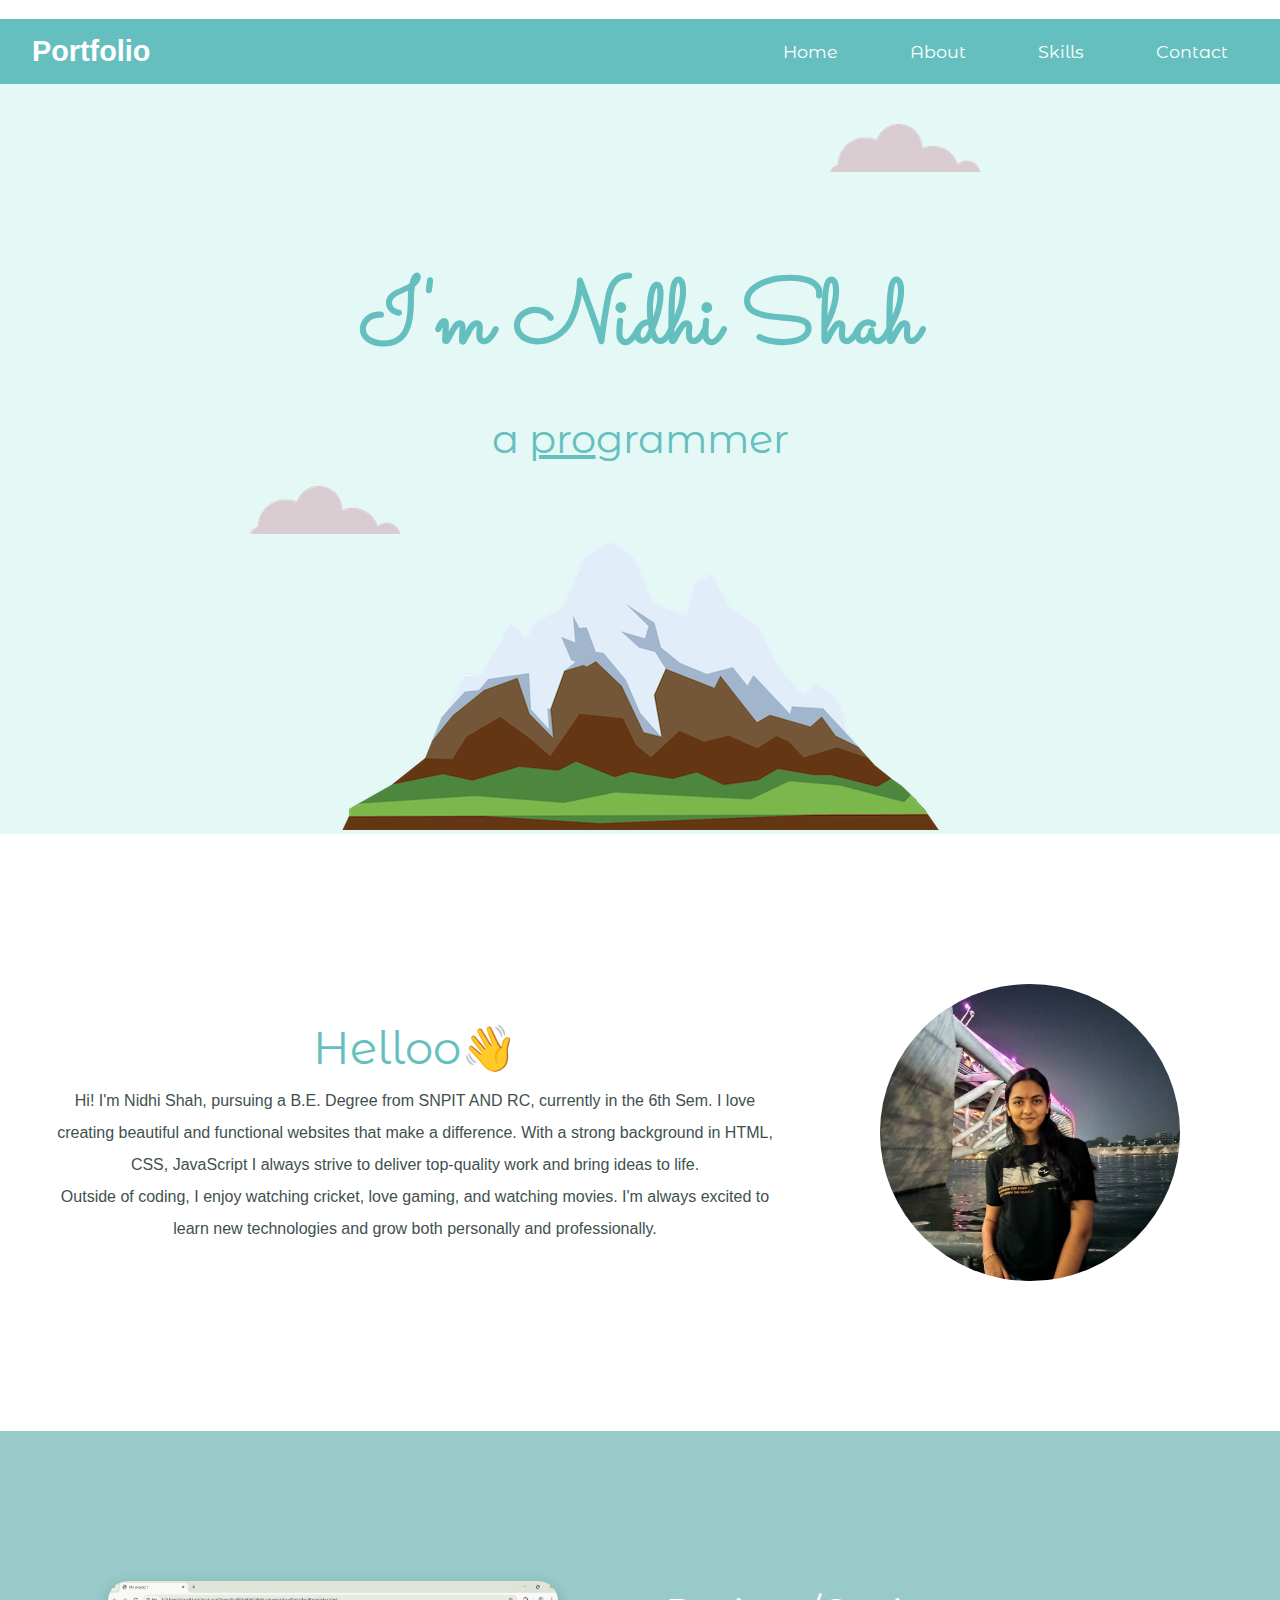
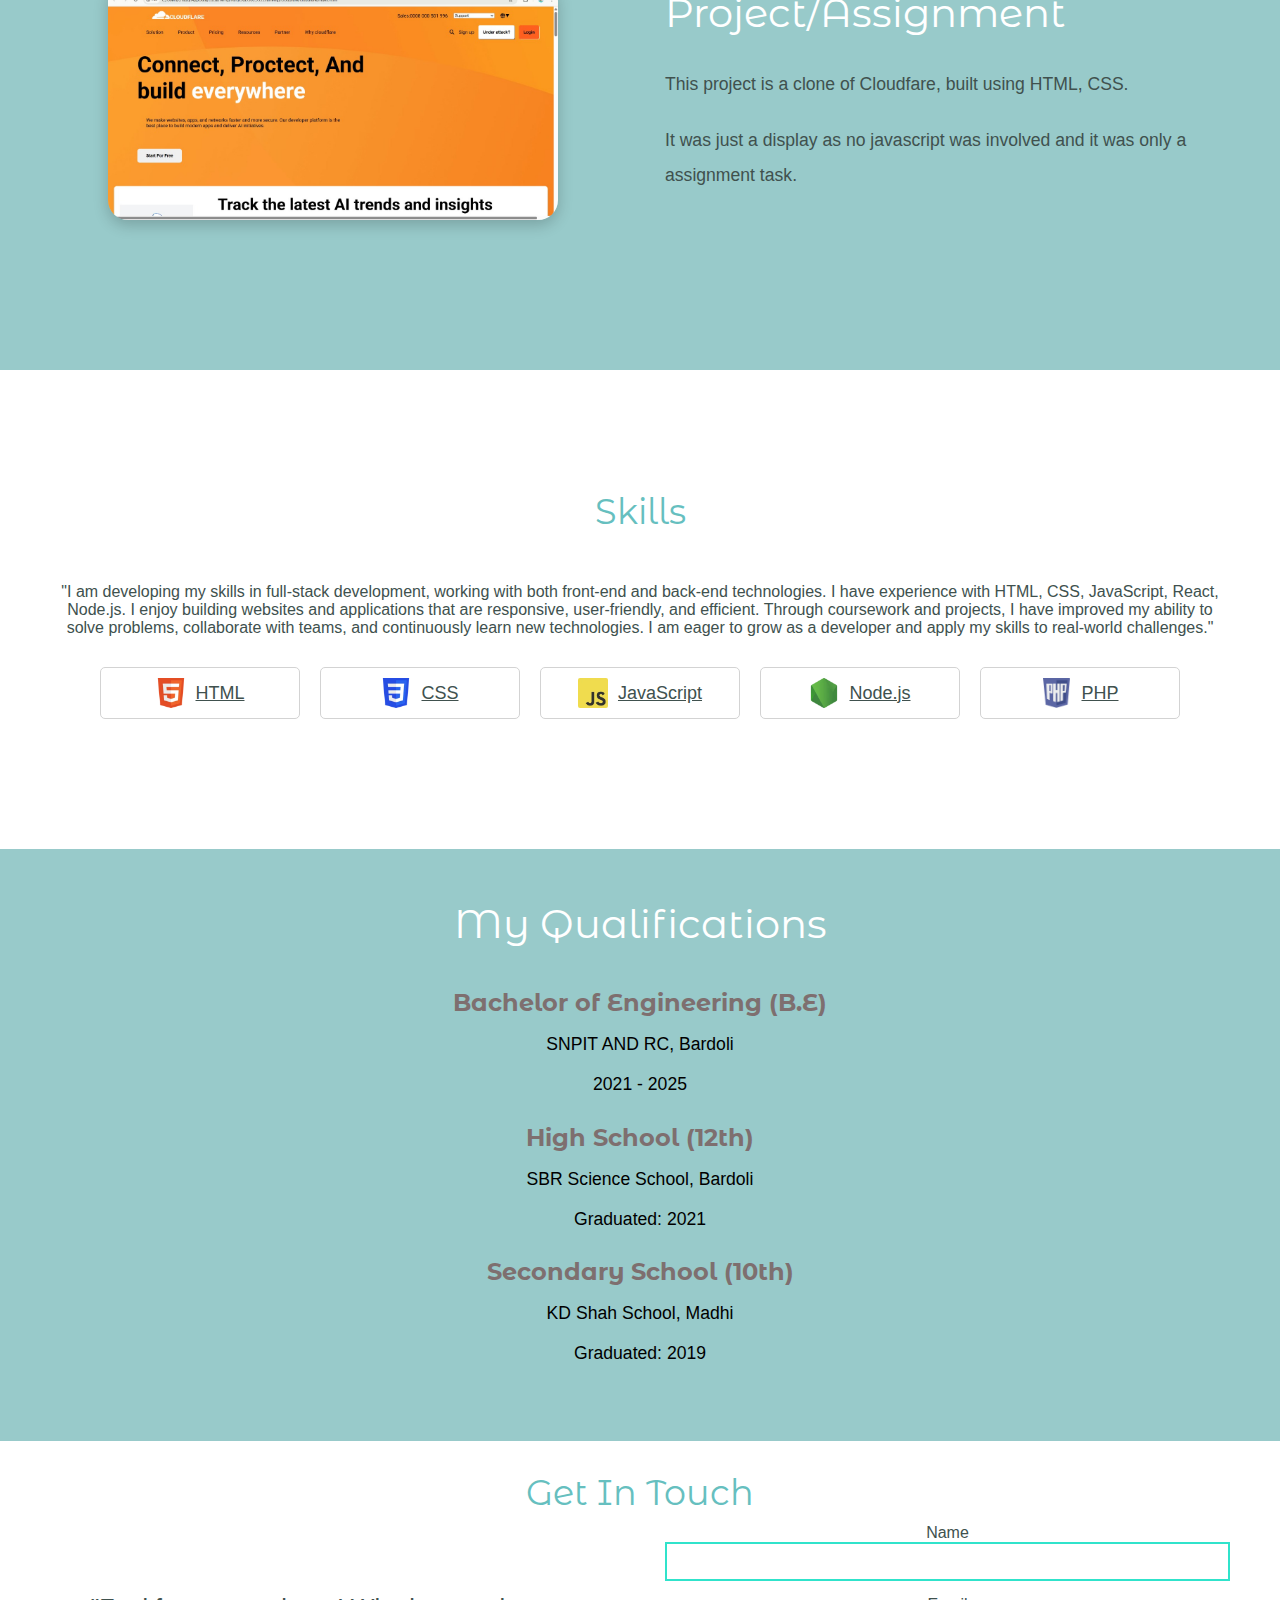
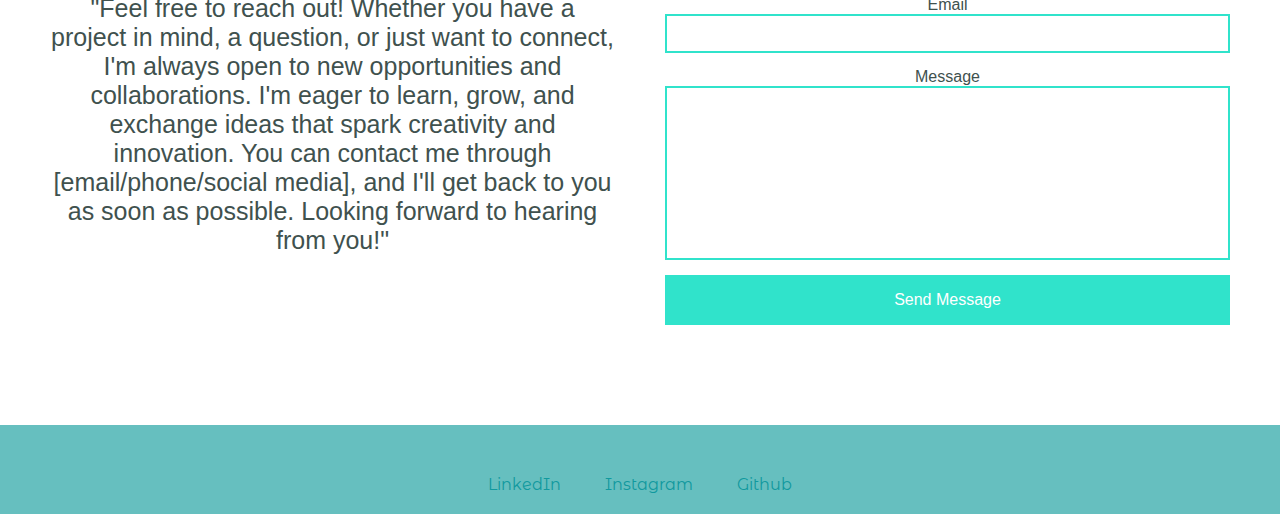
<file: index.html>
<!DOCTYPE html>
<html lang="en">
<head>
  <meta charset="UTF-8" />
  <meta name="viewport" content="width=device-width, initial-scale=1.0" />
  <title>Nidhi Shah</title>
  <link rel="stylesheet" href="./css/styles.css" />
  <link rel="icon" href="images/favicon.ico" />
  <link rel="preconnect" href="https://fonts.googleapis.com" />
  <link rel="preconnect" href="https://fonts.gstatic.com" crossorigin />
  <link
    href="https://fonts.googleapis.com/css2?family=Merriweather:ital@1&family=Montserrat+Alternates&family=Sacramento&display=swap"
    rel="stylesheet"
  />
</head>
<body>
   <!-- Move to up button -->
   <div class="scroll-button">
    <a href="#index"><i class="fas fa-arrow-up"></i></a>
  </div>

  <nav class="navbar">
    <div class="logo">Portfolio</div>
    <ul class="nav-links">
      <li><a href="#home">Home</a></li>
      <li><a href="#hero-section">About</a></li>
      <li><a href="#skills">Skills</a></li>
      <li><a href="#contact">Contact</a></li>
    </ul>
  </nav>
  <section class="home" id="home">
  <div class="top-container">
    <img class="top-cloud" src="./images/cloud.png" alt="" />
    <h1>I'm Nidhi Shah</h1>
    <h2>a <span>pro</span>grammer</h2>
    <img class="bottom-cloud" src="./images/cloud.png" alt="" />
    <img src="./images/mountain.png" alt="" />
  </div>

  <!-- Hero -->
  <section class="hero-section" id="hero-section">
    <div class="text">
      <h2>Helloo👋</h2>
      <p>Hi! I'm Nidhi Shah, pursuing a B.E. Degree from SNPIT AND RC, currently in the 6th Sem.
      I love creating beautiful and functional websites that make a difference. 
      With a strong background in HTML, CSS, JavaScript
      I always strive to deliver top-quality work and bring ideas to life.</p>
      
      <p>Outside of coding, I enjoy watching cricket, love gaming, and watching movies. 
      I'm always excited to learn new technologies and grow both personally and professionally.</p>
    </div>

    <div class="headshot">
      <img src="images/me.jpg" alt="Nidhi Shah">
    </div>
  </section>
  <!-- Project -->

   <section class="project-section">
  
    <div class="project-image">
      <img src="images/cf.jpg" alt="Project Screenshot">
    </div>
  
    <div class="project-details">
      <h2>Project/Assignment</h2>
      <p>This project is a clone of Cloudfare, built using HTML, CSS.</p>
      <p>
        It was just a display  as no javascript was involved and it was only a assignment task.
      </p>
      
    </div>
  
  </section>

  <!-- Skill -->

  <section id="skills" class="skills-section">
    <h2>Skills</h2>
    <div class="text">
      "I am developing my skills in full-stack development, working with both front-end and back-end technologies. 
      I have experience with HTML, CSS, JavaScript, React, Node.js. I enjoy building websites and applications 
      that are responsive, user-friendly, and efficient. Through coursework and projects, I have improved my ability 
      to solve problems, collaborate with teams, and continuously learn new technologies. I am eager to grow as a developer 
      and apply my skills to real-world challenges."
    </div>

    <div class="cells">
      <div class="cell">
        <img src="images/html-logo.webp" alt="html logo">
        <span>HTML</span>
      </div>
      <div class="cell">
        <img src="images/css-logo.webp" alt="css logo">
        <span>CSS</span>
      </div>
      <div class="cell">
        <img src="images/javascript-logo.webp" alt="javascript logo">
        <span>JavaScript</span>
      </div>
      <div class="cell">
        <img src="images/node-logo.webp" alt="node logo">
        <span>Node.js</span>
      </div>
      <div class="cell">
        <img src="images/php_logo.png" alt="PHP">
        <span>PHP</span>
      </div>
    </div>
  </section>
<!-- Qualification -->
  <section class="qualification">
    <h2>My Qualifications</h2>
    <div class="qualification-row">
      <h3>Bachelor of Engineering (B.E)</h3>
      <p>SNPIT AND RC, Bardoli</p>
      <p>2021 - 2025</p>
    </div>
    <div class="qualification-row">
      <h3>High School (12th)</h3>
      <p>SBR Science School, Bardoli</p>
      <p>Graduated: 2021</p>
    </div>
    <div class="qualification-row">
      <h3>Secondary School (10th)</h3>
      <p>KD Shah School, Madhi</p>
      <p>Graduated: 2019</p>
    </div>
  </section>

  <!-- Contact -->
  <section id="contact" class="contact-section">
    <h2>Get In Touch</h2>

    <div class="group">
      <div class="text">
        "Feel free to reach out! Whether you have a project in mind, a question, or just want to connect, I'm always open to new opportunities and collaborations. I'm eager to learn, grow, and exchange ideas that spark creativity and innovation. You can contact me through [email/phone/social media], and I'll get back to you as soon as possible. Looking forward to hearing from you!"
      </div>

      <form>
        <label for="name">Name</label>
        <input type="text" id="name">

        <label for="email">Email</label>
        <input type="email" id="email">

        <label for="message">Message</label>
        <textarea id="message" cols="30" rows="10"></textarea>

        <button type="submit">Send Message</button>
      </form>
    </div>
  </section>

  <div class="bottom-container">
    <a class="footer-link" target="_blank" href="https://www.linkedin.com/in/">LinkedIn</a>
    <a class="footer-link" target="_blank" href="https://www.instagram.com/">Instagram</a>
    <a class="footer-link" target="_blank" href="https://github.com/">Github</a>
    
    </div>
    </body>
    </html>
</file>
<file: css/styles.css>
body {
  color: #40514e;
  margin: 0px;
  text-align: center;
  font-family: "Merriweather", serif;
}
* {
  margin: 0;
  padding: 0;
  box-sizing: border-box;
}
html {
  scroll-behavior: smooth;
}

body {
  font-family: 'Arial', sans-serif;
}

.navbar {
  display: flex;
  justify-content: space-between;
  align-items: center;
  background-color: #66bfbf;
  backdrop-filter: blur(5px); /* soft glass effect */
  padding: 1rem 2rem;
  
}

.logo {
  color: white;
  font-size: 1.8rem;
  font-weight: bold;
}

.nav-links {
  list-style: none;
  display: flex;
}

.nav-links li {
  margin-left: 2rem;
}

.nav-links a {
  color: white;
  text-decoration: none;
  font-size: 1.1rem;
  transition: color 0.3s ease;
}

.nav-links a:hover {
  color: #d4f5d4; /* Light green on hover */
}

h1 {
  line-height: 2;
  color: #66bfbf;
  margin: 50px auto 0px auto;
  font-family: "Sacramento", cursive;
  font-size: 5.625em;
}
h2 {
  font-weight: normal;
  color: #66bfbf;
  font-size: 2.5rem;
  font-family: "Montserrat Alternates", sans-serif;
  padding-bottom: 10px;
}
h3 {
  color: #11999e;
  font-family: "Montserrat Alternates", sans-serif;
}
a {
  color: #11999e;
  font-family: "Montserrat Alternates", sans-serif;
  margin: 10px 20px;
  text-decoration: none;
}
a:hover {
  color: #eaf6f6;
}
span {
  text-decoration: underline;
}
p {
  line-height: 2;
}
hr {
  border: dotted #eaf6f6 6px;
  border-bottom: none;
  width: 4%;
  margin: 100px auto 100px auto;
  color: grey;
}
a {
  color: #11999e;
}

.top-container {
  background-color: #e4f9f5;
  position: relative;
  padding-top: 100px;
  /* height: 680px; */
}
.middle-container {
  margin: 100px auto 100px auto;
}

.bottom-container {
  background-color:#66bfbf;
  padding: 50px 0 20px;
  
}.bottom-container-footerlink {
  color: #fff;

}
 

.bottom-cloud {
  position: absolute;
  left: 250px;
  bottom: 300px;
}
.top-cloud {
  position: absolute;
  right: 300px;
  top: 40px;
}
.skill-row {
  margin: 100px auto 100px auto;
  width: 50%;
  text-align: left;
}

.img-1 {
  width: 25%;
  float: left;
  margin-right: 30px;
}
.img-2 {
  width: 25%;
  float: right;
  margin-left: 30px;
  border-radius: 100%;
}

.intro {
  margin: auto auto auto auto;
  text-align: center;
  width: 30%;
}
.contact-msz {
  width: 40%;
  margin: 40px auto 60px auto;
}
.cpy-right {
  color: #eaf6f6;
  font-size: 0.75rem;
  padding: 20px 0;
}
.mainPic {
  border-radius: 100%;
  height: 300px;
}
.btn {
  background: #11cdd4;
  background-image: -webkit-linear-gradient(top, #11cdd4, #11999e);
  background-image: -moz-linear-gradient(top, #11cdd4, #11999e);
  background-image: -ms-linear-gradient(top, #11cdd4, #11999e);
  background-image: -o-linear-gradient(top, #11cdd4, #11999e);
  background-image: linear-gradient(to bottom, #11cdd4, #11999e);
  -webkit-border-radius: 8;
  -moz-border-radius: 8;
  border-radius: 8px;
  font-family: Georgia;
  color: #ffffff;
  font-size: 20px;
  padding: 10px 20px 10px 20px;
  text-decoration: none;
}

.btn:hover {
  background: #30e3cb;
  background-image: -webkit-linear-gradient(top, #30e3cb, #2bc4ad);
  background-image: -moz-linear-gradient(top, #30e3cb, #2bc4ad);
  background-image: -ms-linear-gradient(top, #30e3cb, #2bc4ad);
  background-image: -o-linear-gradient(top, #30e3cb, #2bc4ad);
  background-image: linear-gradient(to bottom, #30e3cb, #2bc4ad);
  text-decoration: none;
}
/* Skill */

  .skills-section {
    margin-top: 20px; /* adds space above */
    margin-bottom: 20px;
    padding: 100px 50px; /* more padding inside */
  }
  
 

.skills-section h2 {
  text-align: center;
  font-size: 35px;
  margin-bottom: 40px;
}

.skills-section .text {
  text-align: center;
  margin-bottom: 20px;
}

.skills-section .cells {
  display: flex;
  justify-content: center;
  flex-wrap: wrap;
}

.skills-section .cells .cell {
  display: flex;
  justify-content: center;
  align-items: center;
  gap: 10px;

  width: 200px;
  padding: 10px 20px;
  margin: 10px;
  border: 1.5px solid #d3d3d3;
  border-radius: 5px;
}

.skills-section .cells .cell img {
  width: 30px;
  height: 30px;
  object-fit: contain;
  border-radius: 2px;
}

.skills-section .cells .cell span {
  font-size: 18px;
}
/* SECTION 1: Hero */
.hero-section {
  display: flex;
  justify-content: space-between;
  align-items: center;
  padding: 0 50px;
  margin-top: 0;
  margin: 100px 0;
  margin-bottom: 100px;
  gap: 50px;
  
}

.hero-section .text {
  flex: 5;
}

.hero-section .text h2 {
  font-size: 45px;
}

.hero-section .text .links {
  margin-top: 40px;
}

.hero-section .text .links a {
  display: inline-block;
  padding: 5px 10px;
  border: 2px solid var(--link-color);
  border-radius: 5px;
  margin-right: 10px;
  margin-bottom: 10px;
  transition: .1s;
}

.hero-section .text .links a:hover {
  color: var(--text-color);
  border: 2px solid var(--text-color);
}

.hero-section .headshot {
  flex:1;
  display: flex;
  justify-content: right;
}

.hero-section .headshot img {
  width: 400px;
  border-radius: 50%;
  padding: 50px;
}
/* SECTION 4: Contact */
.contact-section {
  padding: 0 50px;
  margin-bottom: 100px;
  margin-top: 30px;
  
}
.contact-section h2 {
  font-size: 35px;
}

.contact-section .group {
  display: flex;
  gap: 50px;
}

.contact-section .group .text {
  flex: 3;
  margin-top: 70px;
  font-size: 25px;
}

.contact-section .group form {
  flex: 3;
  display: flex;
  flex-direction: column;
}

.contact-section .group form input,
.contact-section .group form textarea {
  font-family: 'Poppins', sans-serif;
  border: 2px solid #30e3cb;
  background-color: transparent;
  padding: 10px;
  margin-bottom: 15px;
  outline: none;
  resize: none;
}

.contact-section .group form button {
  font-size: 16px;
  font-family: 'Poppins', sans-serif;
  color: #fff;
  background-color: #30e3cb;
  border: none;
  height: 50px;
  cursor: pointer;
  transition: .1s;
}

.contact-section .group form button:hover {
  filter: brightness(.9);
}
/* QUALIFICATION */
.qualification {
  background-color:  #98caca;
  padding: 50px 20px;
  text-align: center;
}

.qualification h2 {
  color: #ffffff;
  font-size: 2.5rem;
  margin-bottom: 30px;
}

.qualification-row {
  margin-bottom: 20px;
}

.qualification-row h3 {
  font-size: 1.5rem;
  color: rgb(126, 111, 111);
  margin-bottom: 10px;
}

.qualification-row p {
  font-size: 1.1rem;
  color: black;
  margin: 5px 0;
}
/* Project */

.project-section {
  display: flex;
  align-items: center;
  justify-content: center;
  gap: 50px;
  background-color:  #98caca;
   /* same background color as your top container */
  padding: 150px 50px;
  flex-wrap: wrap;
  
}

.project-section .project-image {
  flex: 1;
  display: flex;
  justify-content: center;
}

.project-section .project-image img {
  width: 100%;
  max-width: 450px;
  border-radius: 20px;
  box-shadow: 0 5px 15px rgba(0, 0, 0, 0.2);
  transition: transform 0.3s ease;
}

.project-section .project-image img:hover {
  transform: scale(1.05);
}

.project-section .project-details {
  flex: 1;
  text-align: left;
}

.project-section .project-details h2 {
  font-size: 2.5rem;
  color: white;
  margin-bottom: 20px;
}

.project-section .project-details p {
  font-size: 1.1rem;
  color: #40514e;
  margin-bottom: 20px;
}

.project-section .project-details ul {
  margin-bottom: 20px;
}

.project-section .project-details li {
  margin-bottom: 10px;
  font-size: 1rem;
  color: #11999e;
}

.project-section .project-details .project-links a {
  display: inline-block;
  margin-right: 15px;
  margin-top: 10px;
  padding: 10px 20px;
  background-color: #11cdd4;
  
  color: white;
  border-radius: 8px;
  text-decoration: none;
  transition: background 0.3s;
}

.project-section .project-details .project-links a:hover {
  background-color: #30e3cb;
}
</file>
